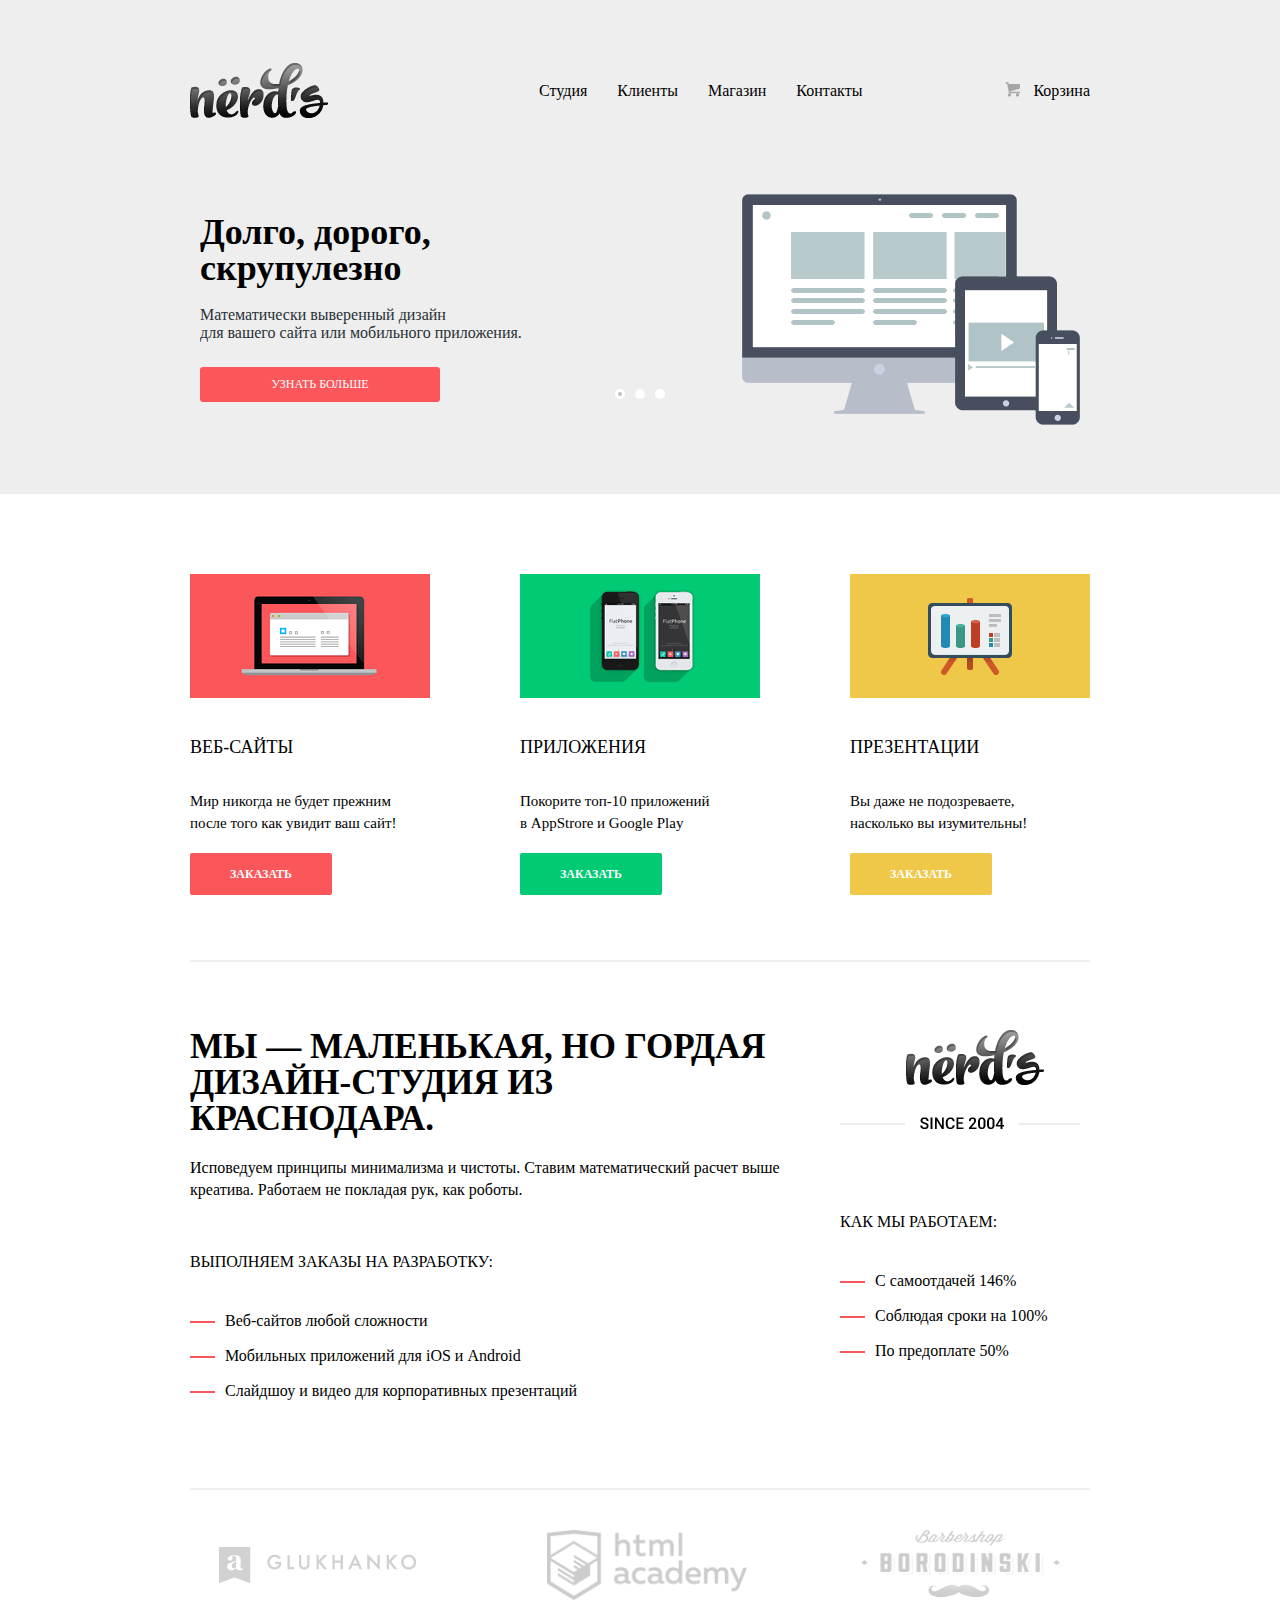
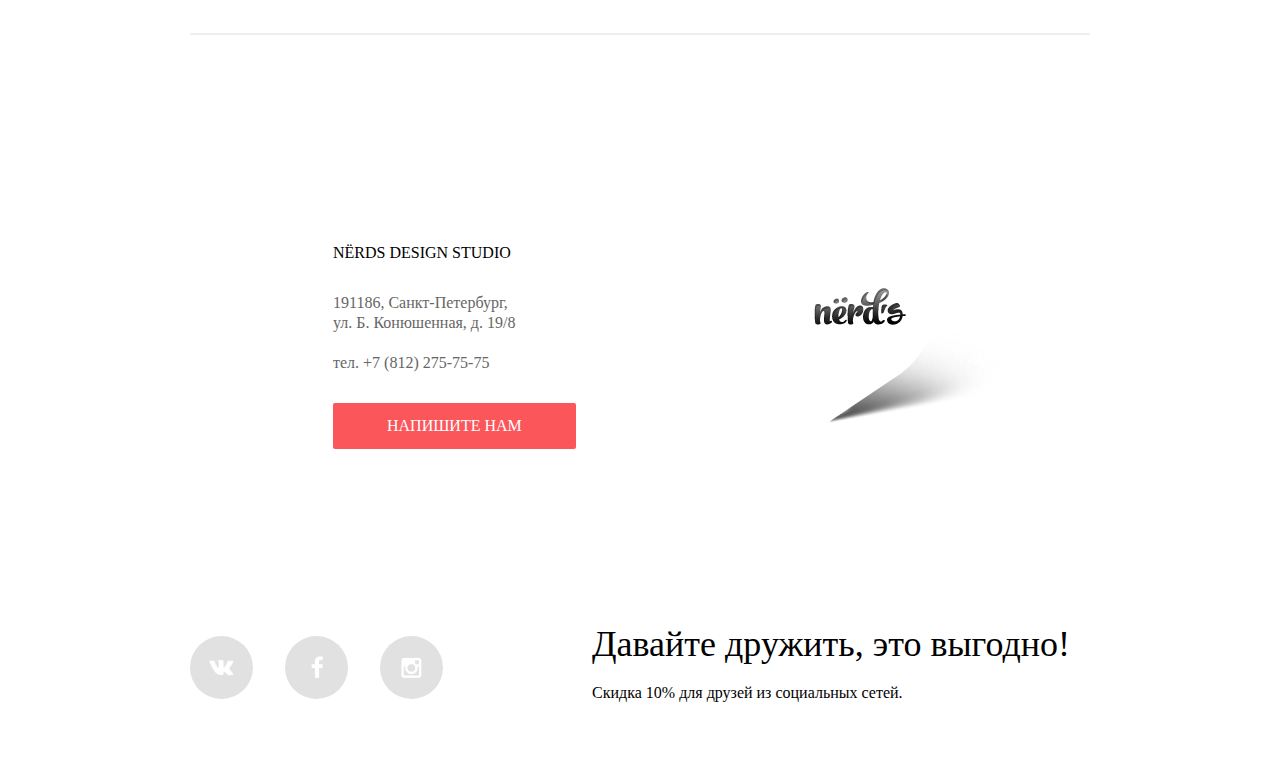
<file: index.html>
<!DOCTYPE html>
<html lang="ru">
  <head>
    <meta charset="utf-8">
    <title>HTML Academy: Нёрдс</title>
	<link href="css/normalize.css" rel="stylesheet">
	<link href="css/style.css" rel="stylesheet">

  </head>
  <body>

    
	<div class="background-wrapper">
		<div class="wrapper-main">
			<header class="header-main">
				<a href="#"><img src="img/logo.png" width="139" height="56" alt="Барбершоп" /></a>

				<nav class="header-main-menu">
					<ul>
						<li><a href="#">Студия</a></li>
						<li><a href="#">Клиенты</a></li>
						<li><a href="#">Магазин</a></li>
						<li><a href="#">Контакты</a></li>
					</ul>
				</nav>

				<div class="header-main-basket">
					<img src="img/icon-basket.png" width="15" height="15" alt="Корзина" />
					<a href="#">Корзина</a>
				</div>
			</header>

			<div class="slider">
				<input type="radio" id="btn-1" name="toggle" checked>
				<input type="radio" id="btn-2" name="toggle">
				<input type="radio" id="btn-3" name="toggle">
				<div class="slider-controls">
				  <label for="btn-1"></label>
				  <label for="btn-2"></label>
				  <label for="btn-3"></label>
				</div>
				<div class="slides">
				  <div class="slide">
					<div class="slide-text">
					  <div class="slide-title">Долго, дорого, скрупулезно</div>
					  <p>Математически выверенный дизайн<br>
						для вашего сайта или мобильного приложения.</p>
					  <a class="btn" href="#">Узнать больше</a>
					</div>
				  </div>
				  <div class="slide">
					<div class="slide-text">
					  <div class="slide-title">Дорого, скрупулезно</div>
					  <p>Математически выверенный дизайн<br>
						для вашего сайта или мобильного приложения.</p>
					  <a class="btn" href="#">Узнать больше</a>
					</div>
				  </div>
				  <div class="slide">
					<div class="slide-text">
					  <div class="slide-title">Скрупулезно</div>
					  <p>Математически выверенный дизайн<br>
						для вашего сайта или мобильного приложения.</p>
					  <a class="btn" href="#">Узнать больше</a>
					</div>
				  </div>
				</div>
			</div>
			
		</div>
	</div>

	<div class="wrapper-main">
		<div class="wrapper-services">
			<div class="order-services-1">
				<img src="img/services_1.gif" width="240" height="124" alt="" />
				<h2>Веб-сайты</h2>
				<p>Мир никогда не будет прежним<br>после того как увидит ваш сайт!</p>
				<a href="#">ЗАКАЗАТЬ</a>
			</div>
			
			<div class="order-services-2">
				<img src="img/services_2.gif" width="240" height="124" alt="" />
				<h2>Приложения</h2>
				<p>Покорите топ-10 приложений<br>в AppStrore и Google Play</p>
				<a href="#">ЗАКАЗАТЬ</a>
			</div>
			
			<div class="order-services-3">
				<img src="img/services_3.gif" width="240" height="124" alt="" />
				<h2>Презентации</h2>
				<p>Вы даже не подозреваете,<br>насколько вы изумительны!</p>
				<a href="#">ЗАКАЗАТЬ</a>
			</div>
		</div>
		
		<div class="wrapper-info-studio">
			<div class="info-tech">
				<h2>Мы — маленькая, но гордая<br>дизайн-студия из Краснодара.</h2>
			
				<p>Исповедуем принципы минимализма и чистоты. Ставим математический расчет выше креатива. Работаем не покладая рук, как роботы.</p>
				
				<p>ВЫПОЛНЯЕМ ЗАКАЗЫ НА РАЗРАБОТКУ:</p>

				<ul>
					<li>Веб-сайтов любой сложности</li>
					<li>Мобильных приложений для iOS и Android</li>
					<li>Слайдшоу и видео для корпоративных презентаций</li>
				</ul>
			</div>

			<div class="info-work">
				<img src="img/logo.png" width="139" height="56" alt="Барбершоп" />
				<img src="img/since2004.png" width="240" height="12" alt="since2004" />

				<p>КАК МЫ РАБОТАЕМ:</p>

				<ul>
					<li>С самоотдачей 146%</li>
					<li>Соблюдая сроки на 100%</li>
					<li>По предоплате 50%</li>
				</ul>
			</div>
		</div>
		
		<div class="pictures-brands">
			<img src="img/brands_1.gif" width="198" height="37" alt="" />
			<img src="img/brands_2.gif" width="200" height="70" alt="" />
			<img src="img/brands_3.png" width="200" height="70" alt="" />
		</div>
		
		<div class="map-widget">
			<iframe src="https://www.google.com/maps/embed?pb=!1m18!1m12!1m3!1d1998.581613527351!2d30.321602719276925!3d59.9390843949937!2m3!1f0!2f0!3f0!3m2!1i1024!2i768!4f13.1!3m3!1m2!1s0x4696310fca5ba729%3A0xea9c53d4493c879f!2z0JHQvtC70YzRiNCw0Y8g0JrQvtC90Y7RiNC10L3QvdCw0Y8g0YPQuy4sIDE5LCDQodCw0L3QutGCLdCf0LXRgtC10YDQsdGD0YDQsywgMTkxMTg2!5e0!3m2!1sru!2sru!4v1462565006533" width="900" height="415" frameborder="0" style="border:0" allowfullscreen></iframe>
			<img src="img/logo_map.png" width="231" height="190" alt="Барбершоп" />

				<div class="map-info">
					<h2>NЁRDS DESIGN STUDIO</h2>

						<p>191186, Санкт-Петербург,<br>
							ул. Б. Конюшенная, д. 19/8<br>
							<br>
							тел. +7 (812) 275-75-75
						</p>

					<a class="login" href="/">НАПИШИТЕ НАМ</a>
				</div>
				
				<div class="modal-content">
					<img class="modal-content-close" src="img/close_btn.png" width="41" height="41">

					<div class="single-field">
						  <label for="Name">Ваше имя:</label><br>
						  <input name="Name" type="text" placeholder="ПРЕДСТАВЬТЕСЬ, ПОЖАЛУЙСТА"></input>
					</div>
					 <div class="single-field">
						  <label for="Email">Ваш e-mail:</label><br>
						  <input name="Email" type="text" placeholder="ДЛЯ ОТПРАВКИ ОТВЕТА"></input>
					 </div>
					<div class="single-field"><br>
						  <label for="Name">Текст письма:</label>
						  <textarea name="Name" placeholder="В СВОБОДНОЙ ФОРМЕ"></textarea>
					</div>
					
					<input type="button" value="ОТПРАВИТЬ">

				</div>
				
		</div>

		<footer>
			<div class="footer-social-buttons">
				<div class="vk">
					<img src="img/vk.png" width="25" height="16" alt="Вконтакте" />
				</div>
				
				<div class="fb">
					<img src="img/fb.png" width="12" height="22" alt="Facebook" />
				</div>
				
				<div class="inst">
					<img src="img/inst.png" width="21" height="21" alt="Instagramm" />
				</div>
			</div>
			<p>Давайте дружить, это выгодно!<br><span>Скидка 10% для друзей из социальных сетей.</span></p>
		</footer>
		
	</div>
	<script src="js/popup.js"></script>
  </body>
</html>
</file>
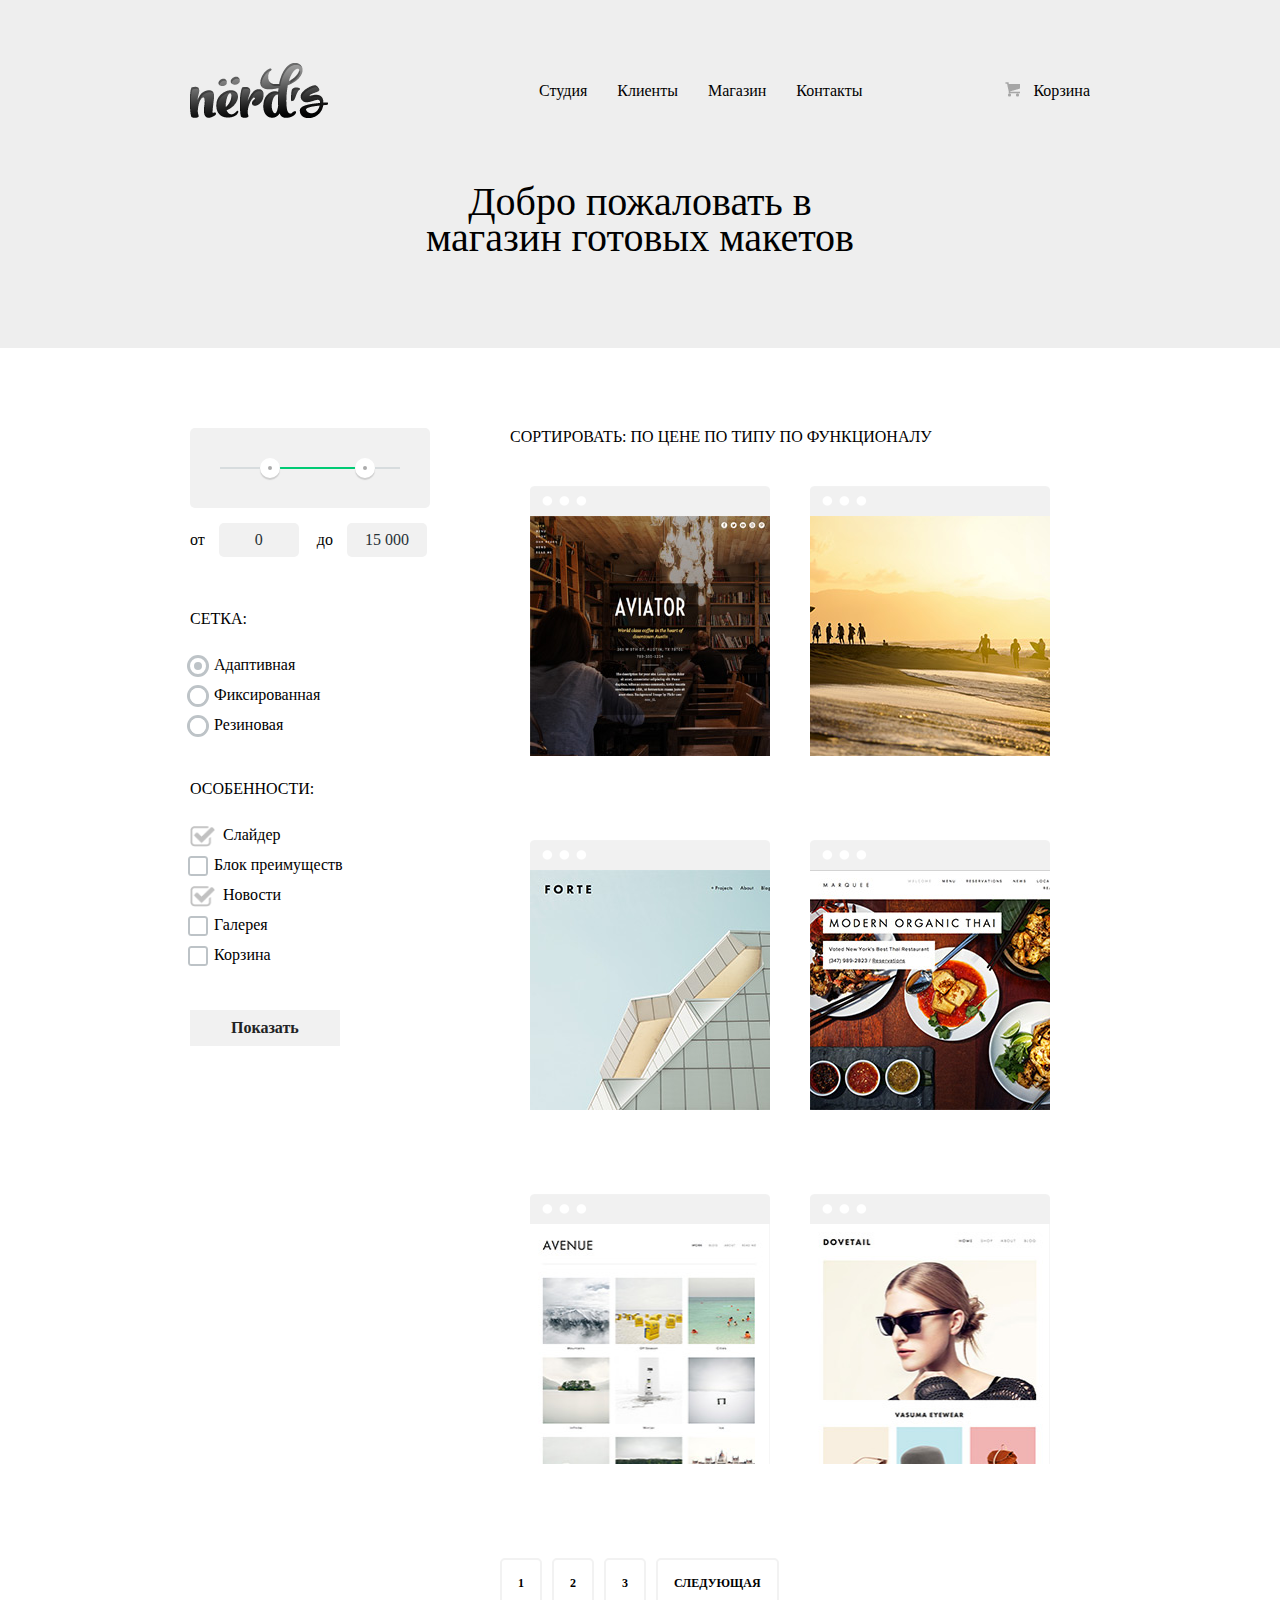
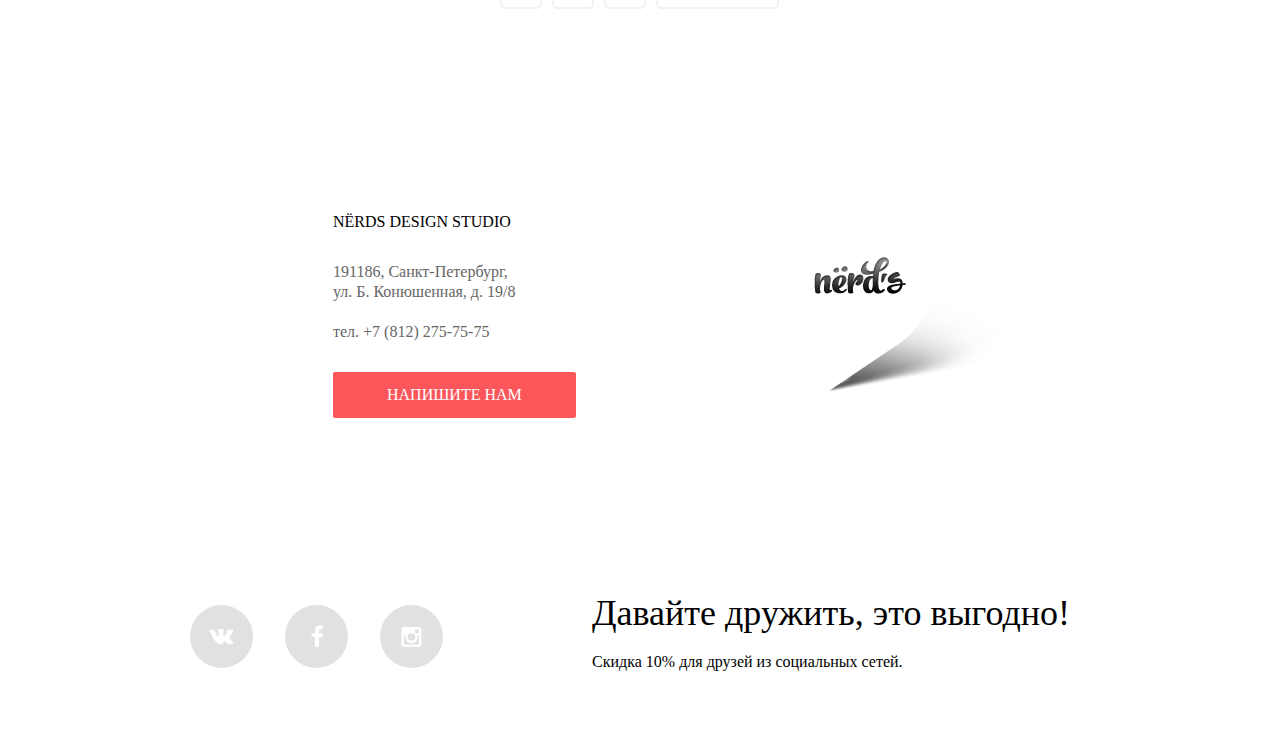
<file: catalog.html>
<!DOCTYPE html>
<html lang="ru">
  <head>
    <meta charset="utf-8">
    <title>HTML Academy: Нёрдс</title>
	<link href="css/normalize.css" rel="stylesheet">
	<link href="css/style.css" rel="stylesheet">

  </head>
  <body>

<div class="background-wrapper">
    <div class="wrapper-main">

		<header class="header-main">
			<a href="#"><img src="img/logo.png" width="139" height="56" alt="Барбершоп" /></a>

			<nav class="header-main-menu">
				<ul>
					<li><a href="#">Студия</a></li>
					<li><a href="#">Клиенты</a></li>
					<li><a href="#">Магазин</a></li>
					<li><a href="#">Контакты</a></li>
				</ul>
			</nav>

			<div class="header-main-basket">
				<img src="img/icon-basket.png" width="15" height="15" alt="Корзина" />
				<a href="#">Корзина</a>
			</div>
		</header>
	</div>
			<h1>Добро пожаловать в <br>магазин готовых макетов</h1>
</div>
		
	<div class="wrapper-main">
		
		<div class="wrapper-forms">
		
			<div class="range-controls">
				<div class="scale"><div style="margin-left:50px;width:100px;" class="bar"></div></div>
				<div class="toggle min-toggle"></div>
				<div class="toggle max-toggle"></div>
			</div>

		   <div class="price-controls">
			от <input class="min-price" type="text" value="0">
			до <input class="max-price" type="text" value="15 000">
		   </div>

			<form action="#" method="post">
				<label>СЕТКА:</label><br>
					<ul>
						<li><input type="radio" checked ><label>Адаптивная</label></li>
						<li><input type="radio"><label>Фиксированная</label></li>
						<li><input type="radio"><label>Резиновая</label></li>
					</ul>
				<label>ОСОБЕННОСТИ:</label><br>
					<ul>
					<li><input type="checkbox" checked ><label>Слайдер</label></li>
					<li><input type="checkbox"><label>Блок преимуществ</label></li>
					<li><input type="checkbox" checked ><label>Новости</label></li>
					<li><input type="checkbox"><label>Галерея</label></li>
					<li><input type="checkbox"><label>Корзина</label></li>
					</ul>
				<input type="submit" value="Показать">
			</form>
		</div>
		
		<div class="shop-catalog">
			<div class="filter-catalog">
				<p>СОРТИРОВАТЬ: <span>ПО ЦЕНЕ</span>  <span>ПО ТИПУ</span> <span>ПО ФУНКЦИОНАЛУ</span></p>
			</div>
			
			<div class="pictures-catalog">

				<div class="wrap-pict-catalog">
					<img src="img/photo_aviator.jpg" width="240" height="240" alt="" />
					
					<div class="info-price">
						<span>AVIATOR</span>
						<p>Одностраничный макет
						с авторским дизайном</p>
						<a href="#">8000 Р.</a>
					</div>
				</div>

				<div class="wrap-pict-catalog">
					<img src="img/photo_sunset.jpg" width="240" height="240" alt="" />

					<div class="info-price">
						<span>Sunset</span>
						<p>Интернет-магазин
						 с личным кабинетом</p>
						<a href="#">10000 Р.</a>
					</div>
				</div>

				<div class="wrap-pict-catalog">
					<img src="img/photo_forte.jpg" width="240" height="240" alt="" />
					
					<div class="info-price">
						<span>FORTE</span>
						<p>Отличный макет
						для личного блога</p>
						<a href="#">5000 Р.</a>
					</div>
				</div>

				<div class="wrap-pict-catalog">
					<img src="img/photo_modern.jpg" width="240" height="240" alt="" />
					
					<div class="info-price">
						<span>Modern Organic THAI</span>
						<p>Сайт для ресторана
						быстрого питания</p>
						<a href="#">12000 Р.</a>
					</div>
				</div>

				<div class="wrap-pict-catalog">
					<img src="img/photo_avenue.jpg" width="240" height="240" alt="" />
					
					<div class="info-price">
						<span>AVENUE</span>
						<p>Макет для блога 
						о путешествиях</p>
						<a href="#">8000 Р.</a>
					</div>
				</div>

				<div class="wrap-pict-catalog">
					<img src="img/photo_dovetail.jpg" width="240" height="240" alt="" />
					
					<div class="info-price">
						<span>DOVETAIL</span>
						<p>Интернет-магазин
						с галереей товаров</p>
						<a href="#">14000 Р.</a>
					</div>
				</div>

			</div>
		</div>
		
		<ul class="pagination">
			<li><a href="#">1</a></li>
			<li><a href="#">2</a></li>
			<li><a href="#">3</a></li>
			<li><a href="#">СЛЕДУЮЩАЯ</a></li>
		</ul>

		<div class="map-widget">
			<iframe src="https://www.google.com/maps/embed?pb=!1m18!1m12!1m3!1d1998.581613527351!2d30.321602719276925!3d59.9390843949937!2m3!1f0!2f0!3f0!3m2!1i1024!2i768!4f13.1!3m3!1m2!1s0x4696310fca5ba729%3A0xea9c53d4493c879f!2z0JHQvtC70YzRiNCw0Y8g0JrQvtC90Y7RiNC10L3QvdCw0Y8g0YPQuy4sIDE5LCDQodCw0L3QutGCLdCf0LXRgtC10YDQsdGD0YDQsywgMTkxMTg2!5e0!3m2!1sru!2sru!4v1462565006533" width="900" height="415" frameborder="0" style="border:0" allowfullscreen></iframe>
			<img src="img/logo_map.png" width="231" height="190" alt="Барбершоп" />

				<div class="map-info">
					<h2>NЁRDS DESIGN STUDIO</h2>

						<p>191186, Санкт-Петербург,<br>
							ул. Б. Конюшенная, д. 19/8<br>
							<br>
							тел. +7 (812) 275-75-75
						</p>

					<a class="login" href="/">НАПИШИТЕ НАМ</a>
				</div>
				
			<div class="modal-content">
				<img class="modal-content-close" src="img/close_btn.png" width="41" height="41">

				<div class="single-field">
					  <label for="Name">Ваше имя:</label><br>
					  <input name="Name" type="text" placeholder="ПРЕДСТАВЬТЕСЬ, ПОЖАЛУЙСТА"></input>
				</div>
				 <div class="single-field">
					  <label for="Email">Ваш e-mail:</label><br>
					  <input name="Email" type="text" placeholder="ДЛЯ ОТПРАВКИ ОТВЕТА"></input>
				 </div>
				<div class="single-field"><br>
					  <label for="Name">Текст письма:</label>
					  <textarea name="Name" placeholder="В СВОБОДНОЙ ФОРМЕ"></textarea>
				</div>
				
				<input type="button" value="ОТПРАВИТЬ">
			</div>

		</div>

		<footer>
			<div class="footer-social-buttons">
				<div class="vk">
					<img src="img/vk.png" width="25" height="16" alt="Вконтакте" />
				</div>
				
				<div class="fb">
					<img src="img/fb.png" width="12" height="22" alt="Facebook" />
				</div>
				
				<div class="inst">
					<img src="img/inst.png" width="21" height="21" alt="Instagramm" />
				</div>
			</div>
			<p>Давайте дружить, это выгодно!<br><span>Скидка 10% для друзей из социальных сетей.</span></p>
		</footer>
		
	</div>
	<script src="js/popup.js"></script>
  </body>
</html>
</file>
<file: css/style.css>
*{ padding: 0; margin: 0;}

body {
	font-family: Roboto;
	color:#000;
}
	
h1 {
	font-size: 40px;
	line-height: 36px;
	font-weight: 500;
	text-align: center;
	margin-top: 0;
	padding-bottom: 92px;
	margin-bottom: 80px;
}
	
h2 {
	font-size: 18px;
	line-height: 30px;
	font-weight: 500;
	text-transform: uppercase;
}

.background-wrapper {
	width: 100%;
	background-color: #eeeeee;
}
	
.wrapper-main {
	max-width: 900px;
	min-width: 900px;
	padding: 0 10px;
	margin: 0 auto;
	overflow: hidden;
}
	
.header-main {
	overflow: hidden;
	padding-top: 62px;
	padding-bottom: 62px;
	background-color: #eeeeee;
}

.header-main  nav {
	margin-left: 180px;
	margin-top: 20px;
}

.header-main a{
	float: left;
	color: #000;
	text-decoration: none;
}

.header-main a:hover{
	color: #f8888b;
}

.header-main a:focus {
	color: #000;
	border-bottom: 2px solid #fb565a;
}

.header-main a:active{
	color: #ababab;
}
	
.header-main-menu {
	width: 440px;
	float: left;
}

.header-main-menu ul li {
	float: left;
	margin-left: 30px;
	list-style: none
}

.header-main-menu a:active {
	color: #ababab;
}

.header-main-basket {
	float: right;
	margin-top: 20px;
}

.header-main-basket a{
	color: #000;
}

.header-main-basket a:hover{
	color: #f8888b;
}

.header-main-basket a:focus{
	color: #000;
	border-bottom: 2px solid #fb565a;
}

.header-main-basket a:active {
	color: #ababab;
}

.header-main-basket  img{
	float: left;
	margin-right: 13px;
}

.slider{
    position:relative;
    width:880px;
    height:310px;
    margin:0 auto;
}
.slider input[type=radio] {
    position:absolute;
    opacity:0;
}
.slider-controls{
    position:absolute;
    bottom:95px;
    left:50%;
    width:200px;
    height:10px;
    margin-left:-100px;
    text-align:center;
    z-index:1000;
}
.slider-controls label{
    display:inline-block;
    width:4px;
    height:4px;
    margin:0 3px;
    background:white;
    border:3px solid white;
    vertical-align:top;
    border-radius:50%;
    cursor:pointer;
}
#btn-1:checked ~ .slider-controls label[for="btn-1"],
#btn-2:checked ~ .slider-controls label[for="btn-2"],
#btn-3:checked ~ .slider-controls label[for="btn-3"] { 
    background:#c1c1c1;
}
.slide{
    position:absolute;
    top:0;
    left:0;
    width:100%;
    height:100%;
    overflow:hidden;
}
.slide-text{
    width:380px;
    padding:30px 0;
    color:#283136;
}
.slide-title{
    font-size:36px;
    line-height:1;
    font-weight:bold;
    color:black;
	margin-bottom: 20px;
}
.slide .btn{
    display:block;
    width:240px;
    padding:10px 0;
    margin-top:25px;
    font-size:12px;
    color:white;
    text-transform:uppercase;
    text-align:center;
    text-decoration:none;
    background:#fb565a;
    border-radius:3px;
}

.slide a.btn:hover {
	background-color: #d6494d;
}

.slide a.btn:active {
	background-color: #b63538;
}

.slide:nth-child(1){
    background-image:url('../img/slider-bg.png');
    background-repeat:no-repeat;
    background-position:100% 10px;
}
.slide:nth-child(2){
    background-image:url('../img/slider-bg-2.png');
    background-repeat:no-repeat;
    background-position:100% 10px;
}
.slide:nth-child(3){
    background-image:url('../img/slider-bg-3.png');
    background-repeat:no-repeat;
    background-position:100% 0;
}
.slide{
    display:none;
}
#btn-1:checked ~ .slides .slide:nth-child(1) { 
    display: block;
}
#btn-2:checked ~ .slides .slide:nth-child(2) { 
    display: block;
}
#btn-3:checked ~ .slides .slide:nth-child(3) { 
    display: block;
}
	
.wrapper-services {
	overflow: hidden;
	margin-bottom: 10px;
	padding-top: 80px;
	padding-bottom: 78px;
	border-bottom: 2px solid #eee;
}

.order-services-1 {
	width: 240px;
	float: left;
}

.order-services-1 h2 {
	margin-top: 30px;
}

.order-services-1 p {
	margin-top: 28px;
	margin-bottom: 30px;
	font-size: 15px;
	line-height: 22px;
}

.order-services-1 a{
	padding: 14px 40px;
	text-decoration: none;
	border-radius: 2px;
	font-weight: bold;
	font-size: 12px;
	background-color: #fb565a;
	color: #fff;
}

.order-services-1 a:hover {
	background-color: #d6494d;
	color: #f4d9d9;
}

.order-services-1 a:active {
	background-color: #b63538;
	color: #f4d9d9;
}

.order-services-2{
	width: 240px;
	float: left;
	margin: 0px 90px;
}

.order-services-2 h2 {
	margin-top: 30px;
}

.order-services-2 p {
	margin-top: 28px;
	margin-bottom: 30px;
	font-size: 15px;
	line-height: 22px;
}

.order-services-2 a{
	padding: 14px 40px;
	text-decoration: none;
	border-radius: 2px;
	font-weight: bold;
	font-size: 12px;
	background-color: #00ca74;
	color: #fff;
}

.order-services-2 a:hover {
	background-color: #01a25e;
	color: #f4d9d9;
}

.order-services-2 a:active {
	background-color: #009053;
	color: #f4d9d9;
}

.order-services-3{
	width: 240px;
	float: right;
}

.order-services-3 h2 {
	margin-top: 30px;
}

.order-services-3 p {
	margin-top: 28px;
	margin-bottom: 30px;
	font-size: 15px;
	line-height: 22px;
}

.order-services-3 a{
	padding: 14px 40px;
	text-decoration: none;
	border-radius: 2px;
	font-weight: bold;
	font-size: 12px;
	background-color: #efc84a;
	color: #fff;
}

.order-services-3 a:hover {
	background-color: #d6ae2c;
	color: #f4d9d9;
}

.order-services-3 a:active {
	background-color: #c09b24;
	color: #f4d9d9;
}

.wrapper-info-studio {
	overflow: hidden;
	padding-top: 57px;
	padding-bottom: 70px;
	margin-bottom: 10px;
}
	
.wrapper-info-studio .info-tech {
	width: 600px;
	float: left;
}

.info-tech h2 {
	margin-bottom: 20px;
	font-size: 35px;
	line-height: 36px;
	color: #000;
	font-weight: bold;
}

.info-tech p {
	font-size: 16px;
	line-height: 22px;
}

.info-tech p:last-of-type{
	margin-top: 50px;
	margin-bottom: 30px;
}

.info-tech ul {
	list-style: none;
}

.info-tech ul li {
	line-height: 35px;
	background: url(../img/red_line.gif) left 18px no-repeat;
	padding-left: 35px;
}
	
.wrapper-info-studio .info-work {
	width: 250px;
	float: right;
}

.info-work ul {
	list-style: none;
}

.info-work ul li {
	line-height: 35px;
	background: url(../img/red_line.gif) left 18px no-repeat;
	padding-left: 35px;
}

.info-work p:first-of-type{
	margin-top: 50px;
	margin-bottom: 30px;
}

.info-work img {
	margin-bottom: 28px;
}

.info-work img:first-of-type {
	margin-left: 66px;
}

.info-work p {
	font-size: 16px;
	line-height: 22px;
}

.pictures-brands {
	border-top: 2px solid #eeeeee;
	border-bottom: 2px solid #eeeeee;
	padding: 40px 29px 33px 29px;
	margin-bottom: 85px;
	overflow: hidden;
}

.pictures-brands img {
	opacity: 0.2;
}

.pictures-brands img:hover {
	opacity: 1;
	cursor: pointer;
}
	
.pictures-brands img[src*="brands_1"]{
	float: left;
	margin-top: 16px;
}
	
.pictures-brands img[src*="brands_2"]{
	float: left;
	margin-left: 130px;
}

.pictures-brands img[src*="brands_3"]{
	float: right;
}

.map-widget {
	position: relative;
	margin-bottom: 10px;
}

.map-widget img[src*="logo_map"] {
	position: absolute;
	top: 113px;
	right: 80px;
}

.map-widget .map-info {
	position: absolute;
	top: 88px;
	left: 120px;
	padding: 30px 23px 26px 23px;
	background-color: #fff;
}

.map-info h2 {
	margin-bottom: 25px;
	font-size: 16px;
	line-height: 30px;
	color: #000;
}

.map-info p {
	font-size: 16px;
	line-height: 20px;
	color: #666666;
}

.map-info a {
	display: block;
	margin-top: 30px;
	padding: 14px 54px 14px 54px;
	border-radius: 2px;
	text-decoration: none;
	background-color: #fb565a;
	color: #fff;
}

.map-info a:hover {
	background-color: #d6494d;
}

.map-info a:active {
	background-color: #b63538;
}

.modal-content {
	display: none; /* контактная форма появляется при нажатии на кнопку на карте */
	width: 460px;
	padding: 55px 90px 50px 80px;
	position: absolute;
	bottom: 37px;
	left: 137px;
	background-color: #fff;
	box-shadow: 1px 2px 2px 1px;
}

.modal-content-show {
	display: block;
}

.modal-content img {
	position: absolute;
	top: 5px;
	right: 5px;
	cursor: pointer;
}

.single-field {
	float: left;
}

.modal-content label {
	font-weight: 800;
}

.modal-content input[name="Name"] {
	display: inline-block;
	border: 2px solid #d7dcde;
	border-radius: 2px;
	width: 190px;
	height: 12px;
	margin-right: 16px;
	margin-top: 12px;
	padding: 12px 14px 12px 14px;
	font-size: 12px;
	line-height: 18px;
	font-weight: 800;
	color: #000;
}

.modal-content input[name="Email"] {
	display: inline-block;
	border: 2px solid #d7dcde;
	border-radius: 2px;
	width: 190px;
	height: 12px;
	margin-top: 12px;
	padding: 12px 14px 12px 14px;
	font-size: 12px;
	line-height: 18px;
	font-weight: 800;
	color: #000;
}

.modal-content input[name="Name"]:hover {
	/*! border: 2px solid #a2a9ac; */
}

.modal-content input[name="Email"]:hover {
	border: 2px solid #a2a9ac;
}

.modal-content input[name="Name"]:focus {
	border: 2px solid #56bffb;
}

.modal-content input[name="Email"]:focus {
	border: 2px solid #56bffb;
}

.modal-content  textarea {
	display: block;
	width: 428px;
	height: 115px;
	resize: none;
	border: 2px solid #d7dcde;
	margin-top: 12px;
	margin-bottom: 48px;
	border-radius: 2px;
	padding: 12px 14px;
	background-color: #fff;
	color: #000;
}

.modal-content textarea:hover {
	border: 2px solid #a2a9ac;
}

.modal-content textarea:focus {
	border: 2px solid #56bffb;
}

.modal-content input[type="button"] {
	width: 460px;
	height: 40px;
	border-radius: 2px;
	border: none;
	cursor: pointer;
	background-color: #fb565a;
	color: #fff;
	display: block;
}

.modal-content input[type="button"]:hover {
	background-color: #d6494d;
}

.modal-content input[type="button"]:active {
	background-color: #b63538;
}

footer {
	padding-bottom: 77px;
	padding-top: 74px;
	overflow: hidden;
}
	
footer .footer-social-buttons {
	float: left;
	margin-top: 13px;
}

.footer-social-buttons .vk {
	display: inline-block;
	border-radius: 63px;
	background-color: #e1e1e1;
	width: 63px;
	height: 39px;
	padding-top: 24px;
	margin-right: 28px;
}

.vk img {
	margin: 0px auto;
	display: block;
}

.vk:hover {
	background-color: #fb565a;
	cursor: pointer;
}

.vk:active {
	background-color: #d6494d;
	cursor: pointer;
}

.footer-social-buttons .fb {
	display: inline-block;
	border-radius: 63px;
	background-color: #e1e1e1;
	width: 63px;
	height: 43px;
	padding-top: 20px;
	margin-right: 28px;
}

.fb img {
	margin: 0px auto;
	display: block;
}

.fb:hover {
	background-color: #fb565a;
	cursor: pointer;
}

.fb:active {
	background-color: #d6494d;
	cursor: pointer;
}

.footer-social-buttons .inst {
	display: inline-block;
	border-radius: 63px;
	background-color: #e1e1e1;
	width: 63px;
	height: 42px;
	padding-top: 21px;
}

.inst img {
	margin: 0px auto;
	display: block;
}

.inst:hover {
	background-color: #fb565a;
	cursor: pointer;
}

.inst:active {
	background-color: #d6494d;
	cursor: pointer;
}
		
footer p {
	float: right;
	font-size: 36px;
	margin-right: 20px;
	}
	
footer p span{
	font-size: 16px;
}

/* Стили страницы catalog */

/* стили слайдера цены */

.range-filter{
    width:240px;
    margin:0;
}

.range-controls{
    position:relative;
    height:80px;
    margin-bottom:15px;
    padding:0 30px;
    background:#f1f1f1;
    border-radius:5px;
    overflow:hidden;
}

.range-controls .scale{
    margin-top:39px;
    height:2px;
    background:#d7dcde;
}

.range-controls .bar{
    height:2px;
    background:#00ca74;
}

.range-controls .toggle{
    position:absolute;
    top:30px;
    left:30px;
    width:4px;
    height:4px;
    border:8px solid white;
    background:#ababab;
    cursor:pointer;
    border-radius:50%;
    box-shadow:0 2px 1px 0 #cfcfcf;
}

.range-controls .min-toggle{
    left:70px;
}

.range-controls .max-toggle{
    left:165px;
}

.price-controls input{
    width:60px;
    padding:8px 10px;
    margin-left:10px;
    border:none;
    background:#f1f1f1;
    font-size:16px;
    font-weight:300;
    font-style:normal;
    text-align:center;
    color:#283136;
    border-radius:5px;
}

.price-controls .min-price{
    margin-right:14px;
}

.price-controls{
    white-space:nowrap;
}

/* стили слайдера цены */
   
.wrapper-forms {
	width: 240px;
	float: left;
	margin-bottom: 10px;
}

.wrapper-forms form {
	margin-top: 53px;
}

.wrapper-forms form ul {
	list-style: none;
	line-height: 30px;
	margin-top: 22px;
	margin-bottom: 40px;
}

.wrapper-forms form input[type="submit"] {
	display: block;
	border: none;
	padding: 9px 41px;
	background-color: #f1f1f1;
	color: #212324;
	font-weight: bold;
	cursor: pointer;
}

.shop-catalog {
	width: 580px;
	float: right;
	margin-bottom: 10px;
}
	
.shop-catalog .filter-catalog {
	margin-bottom: 40px;
}
	
.pictures-catalog {
		position: relative;
}
	
.pictures-catalog .wrap-pict-catalog {
	width: 240px;
	float: left;
	padding-top: 30px;
	margin: 0 20px 80px 20px;
	background-image: url(../img/browser_none.png);
	background-position: top center;
	background-repeat: no-repeat;
	overflow: hidden;
}

.wrap-pict-catalog:hover .info-price {
	display: none;
}
	
.pictures-catalog .info-price {
	display: none;
	position: absolute;
	top: 50px;
	left: 40px;
	width: 200px;
	background-color: #fff;
	color: #000;
}

.info-price span{
	font-size: 18px;
	line-height: 8.56px;
	font-weight: 800;
	color: #000;
}

.info-price p{
	font-size: 14px;
	line-height: 18px;
	font-weight: 800px;
	color: #283136;
}

.info-price a{
	display: block;
	padding: 38px 70px;
	font-size: 18px;
	line-height: 8.56px;
	font-weight: 800;
	background-color: #fb565a;
	color: #fff;
}
	
ul.pagination {
	width: 300px;
	margin: 80px auto;
	overflow: hidden;
	clear: both;
}
	
ul.pagination li {
	float: left;
	list-style: none;
	margin-left: 10px;
}

.pagination li a {
	display: block;
	padding: 16px;
	border: 2px solid #f2f2f2;
	border-radius: 5px;
	font-size: 12px;
	font-weight: 700;
	text-decoration: none;
	color: #000;
}

input[type="checkbox"], input[type="radio"]{
    display: none;
}

input[type="checkbox"] + label:before, input[type="radio"] + label:before {
    content: "";
    display: inline-block;
    width: 8px;
    height: 8px;
    margin-right: 8px;
    vertical-align: middle;
    border: 4px solid #fff;
	box-shadow: 0 0 0 3px #bdc3c7;
}

input[type="radio"] + label:before{
    border-radius: 50%;
}

input[type="checkbox"] + label:before{
    border-radius: 10%;
	 box-shadow: 0 0 0 2px #bdc3c7;
}

input[type="checkbox"]:checked + label:before{
    border-radius:none;
	 box-shadow:none;
	  border:none;
}

input[type="radio"]:checked + label:before{
    background: #bdc3c7;
}

input[type="checkbox"]:checked + label::before {
content: ' ';
    display: inline-block;
    width: 25px;
    height: 25px;
    margin-right: 8px;
    vertical-align: middle;
    border: none;
   background: url('../img/activ-ch.png') center no-repeat white;
   background-size:contain;
}
</file>
